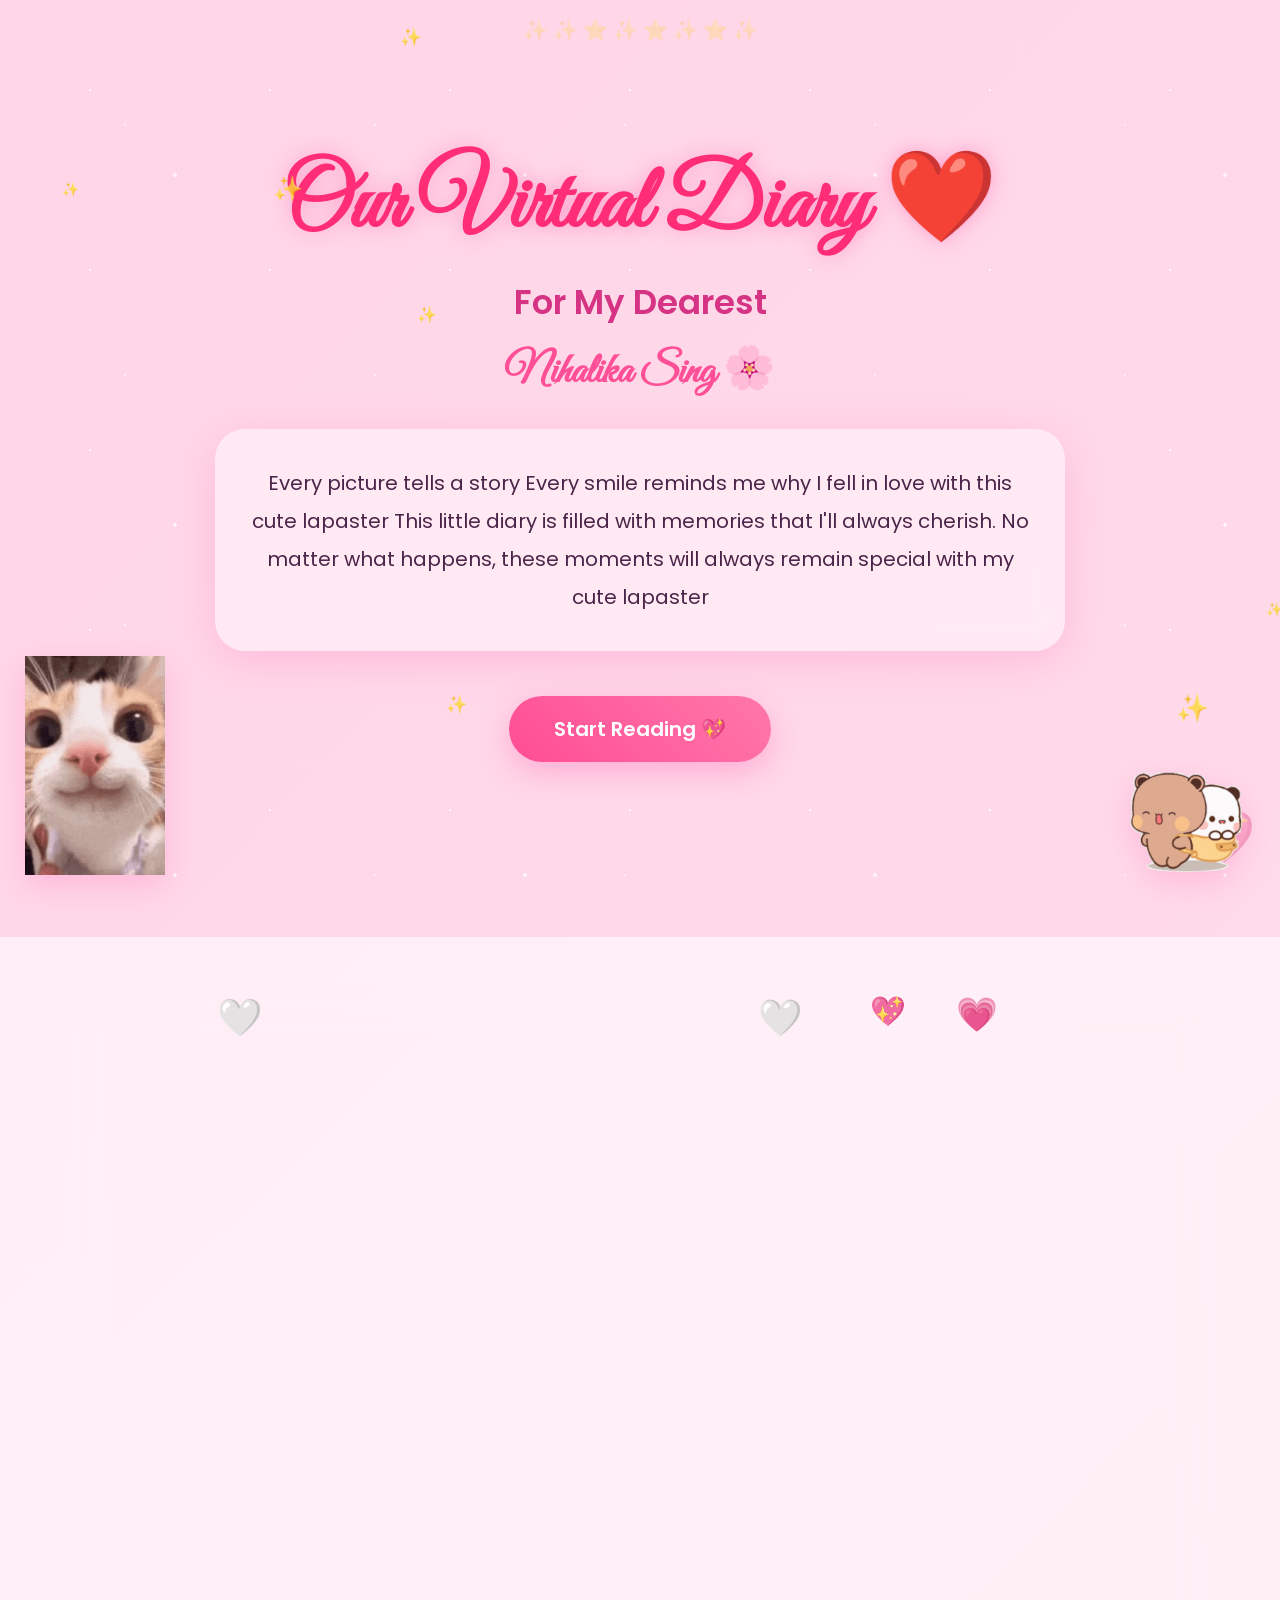
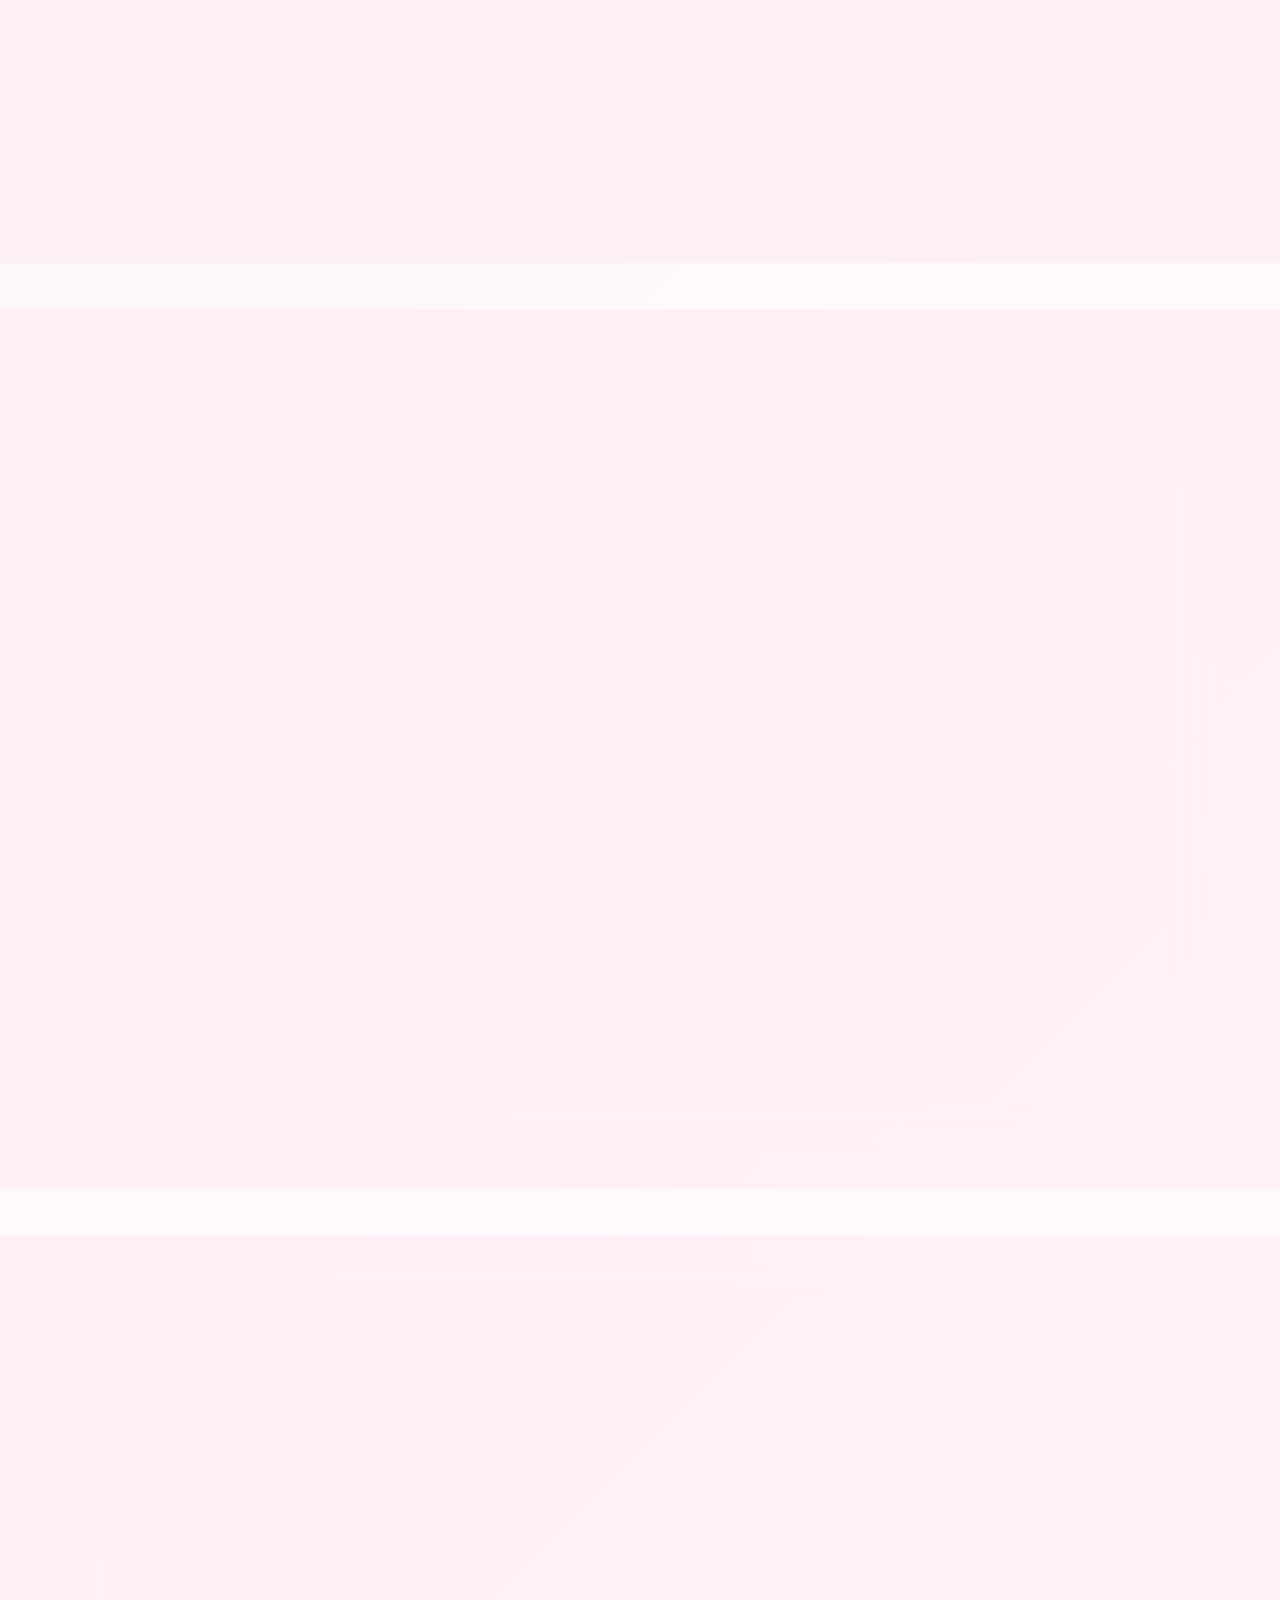
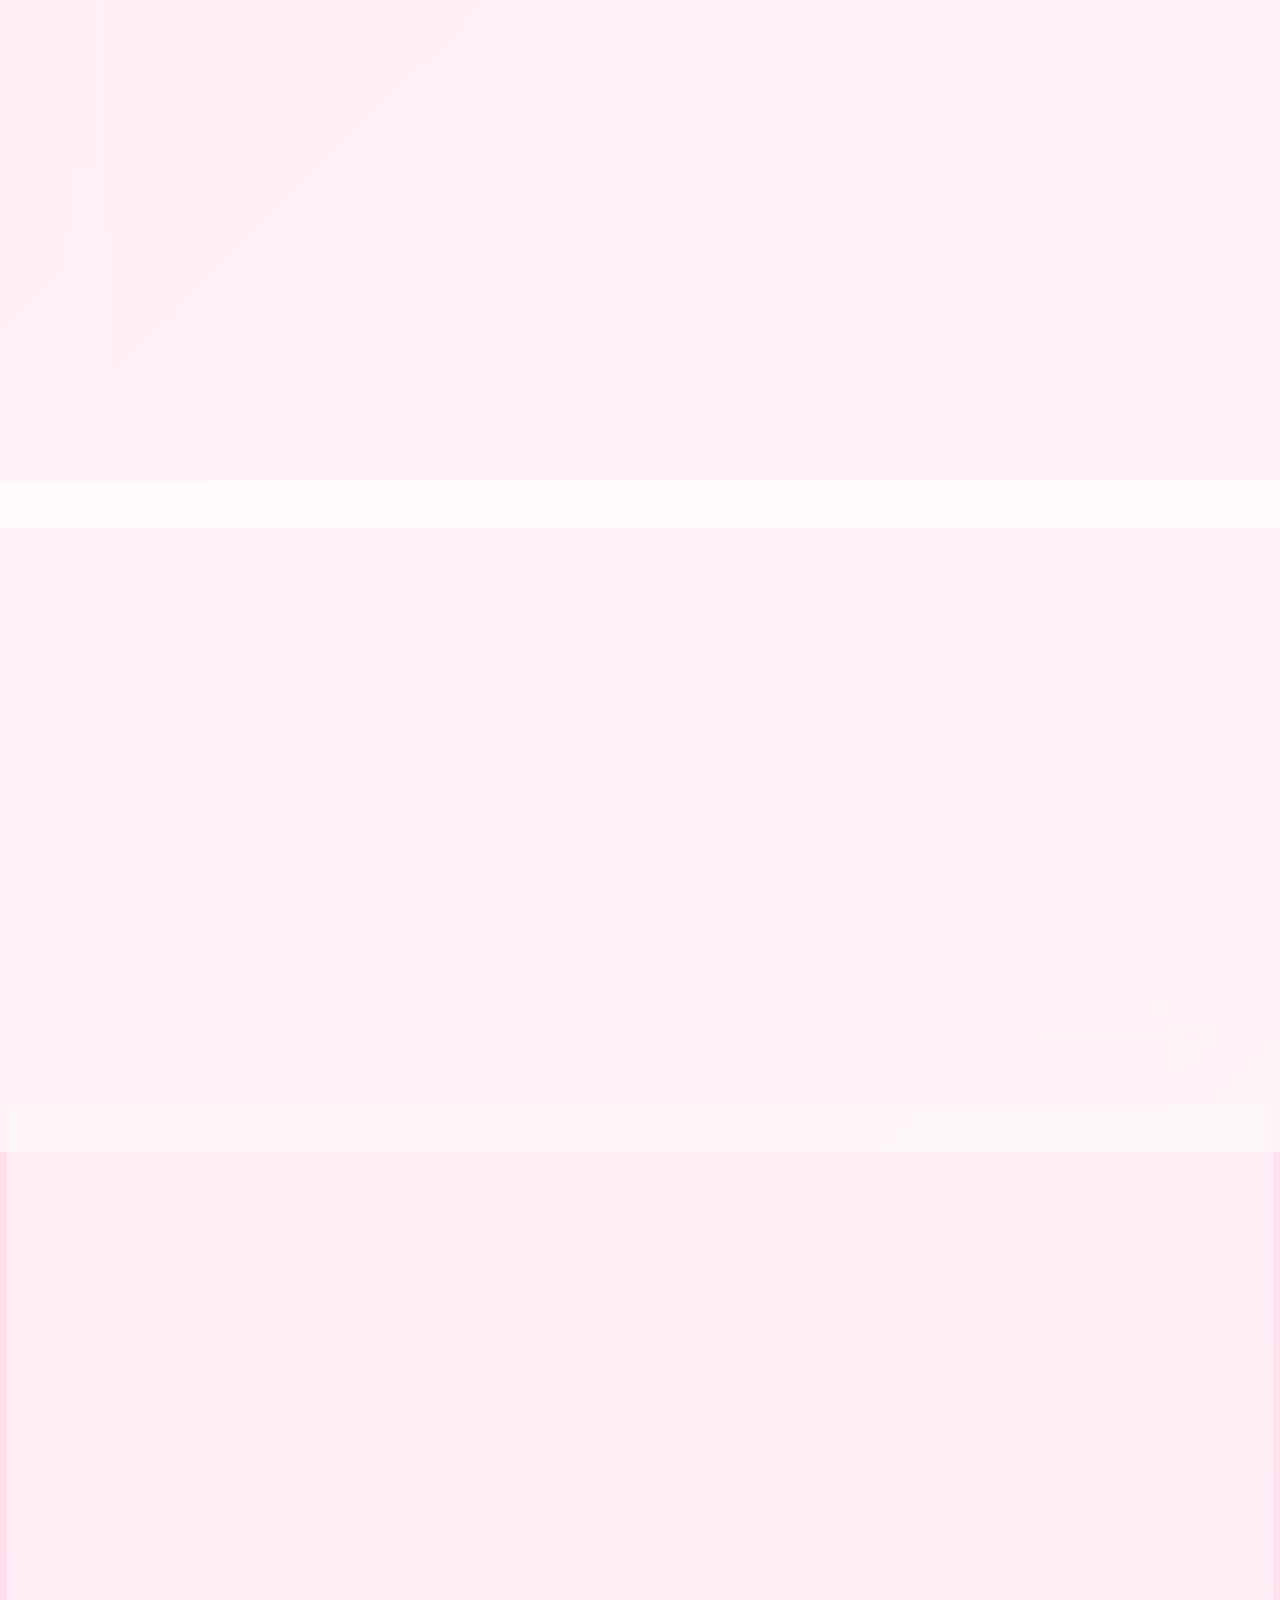
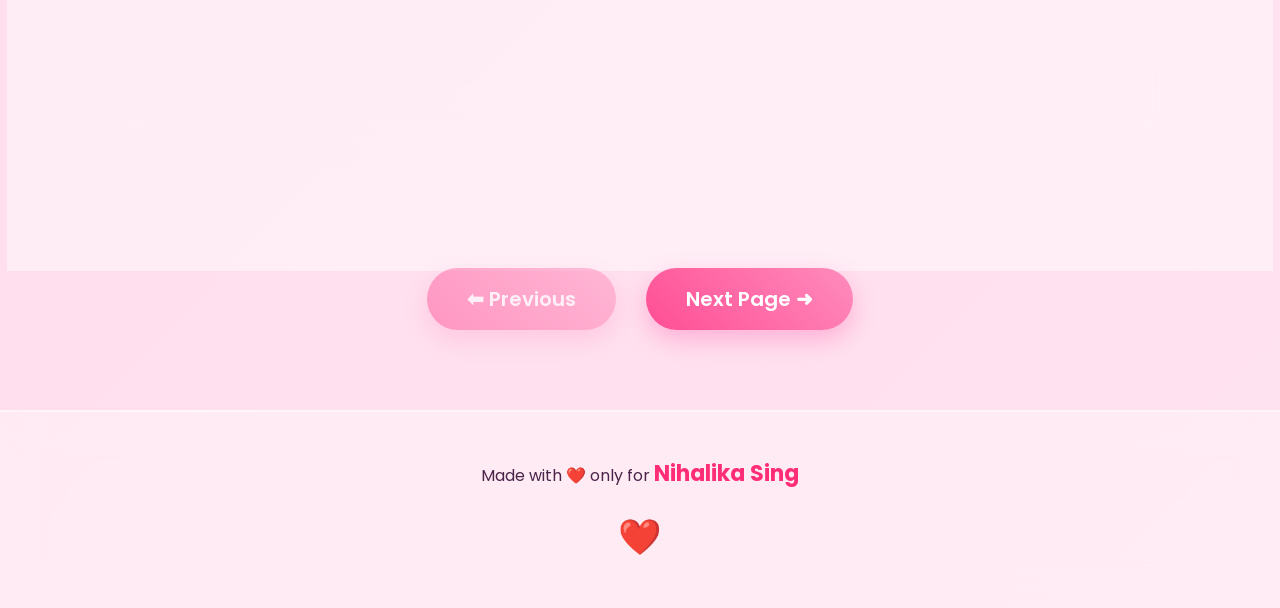
<file: index.html>
<!DOCTYPE html>
<html lang="en">
<head>

<meta charset="UTF-8">
<meta name="viewport" content="width=device-width, initial-scale=1.0">

<title>Our Virtual Diary ❤️</title>

<link rel="preconnect" href="https://fonts.googleapis.com">
<link rel="preconnect" href="https://fonts.gstatic.com" crossorigin>

<link href="https://fonts.googleapis.com/css2?family=Great+Vibes&family=Poppins:wght@300;400;500;600&display=swap" rel="stylesheet">

<link rel="stylesheet" href="style.css">

</head>

<body>

<div class="stars"></div>
<div class="hearts"></div>

<img src="gifs/cat1.gif" class="cat leftCat">
<img src="gifs/cat2.gif" class="cat rightCat">

<section class="hero">

<h1>Our Virtual Diary ❤️</h1>

<h2>For My Dearest</h2>

<h3>Nihalika Sing 🌸</h3>

<p class="intro">

Every picture tells a story
Every smile reminds me why I fell in love with this cute lapaster

This little diary is filled with memories that I'll always cherish.
No matter what happens, these moments will always remain special with my cute lapaster

</p>

<a href="#gallery" class="scrollBtn">
Start Reading 💖
</a>

</section>

<section id="gallery">

<div class="photoCard">

<div class="image">

<img src="images/photo1.jpg">

</div>

<div class="text">

<h2>my cute lapaster(lobster) ❤️</h2>

<p>

KITTI CUTUUUUU PIC HA YEE 

TUMNE TO MERI LIFE MEI AAKE UTAL PUTAL MACHA DI

You are my comfort,
my safe place,
my favorite person.

</p>

</div>

</div>

<div class="photoCard reverse">

<div class="image">

<img src="images/photo2.jpg">

</div>

<div class="text">

<h2>Youl Smile 🌸</h2>

<p>

KITTI PYARII SMILEE HAI YARR
Your smile has the power
to make my worst days disappear BABYYYYYYYYYYY

Whenever I see you smiling,
everything around me feels brighter.

I hope I get to protect that smile forever.

</p>

</div>

</div>

<div class="photoCard">

<div class="image">

<img src="images/photo3.jpg">

</div>

<div class="text">

<h2>FIT CECKSSSSSSSS 💕</h2>

<p>

SAME SAME FIT OHOOO CUTE CAMINI MERI BHOT PYARI HO TUM

AAAAAAAAAAAAAAAAAAAAAAAAAAAAAAAAAAAA

TWINSSSSSSSSSSS

</p>

</div>

</div>

<div class="photoCard reverse">

<div class="image">

<img src="images/photo4.jpg">

</div>

<div class="text">

<h2>HUMARI SATH M PHELI PIC ❤️</h2>

<p>

 AGAL KOI PUCEGA HAPINESS KY EY

TO MEI YE PHOTO DIKAUNGAAA

</p>

</div>

</div>

</section>

<section class="letter">

<h1>💌 Chota sa Letter For my cute camini 💌</h1>

<p>

Sorry for all my mistakes.

I genuinely feel bad whenever I make you cry.

I loved you.

I love you.

And I will love you with all my heart.

I don't ever want to lose you.

You're one of the most precious people in my life.

I know this virtual diary won't fix everything

but I wanted to tell you how genuinly i feel about you

You're always my priority.

Thank you for every smile,
every memory,
every laugh,
every hug,
and every little moment we've shared.

I Love You Nihalika Sing ❤️

I Miss You Nihalika Sing ❤️



❤️

</p>

</section>

<div class="navigation">

<a class="disabled">
⬅ Previous
</a>

<a href="page2.html" class="next">

Next Page ➜

</a>

</div>

<footer>

Made with ❤️ only for

<strong>Nihalika Sing</strong>

</footer>

<script src="script.js"></script>

</body>
</html>
</file>
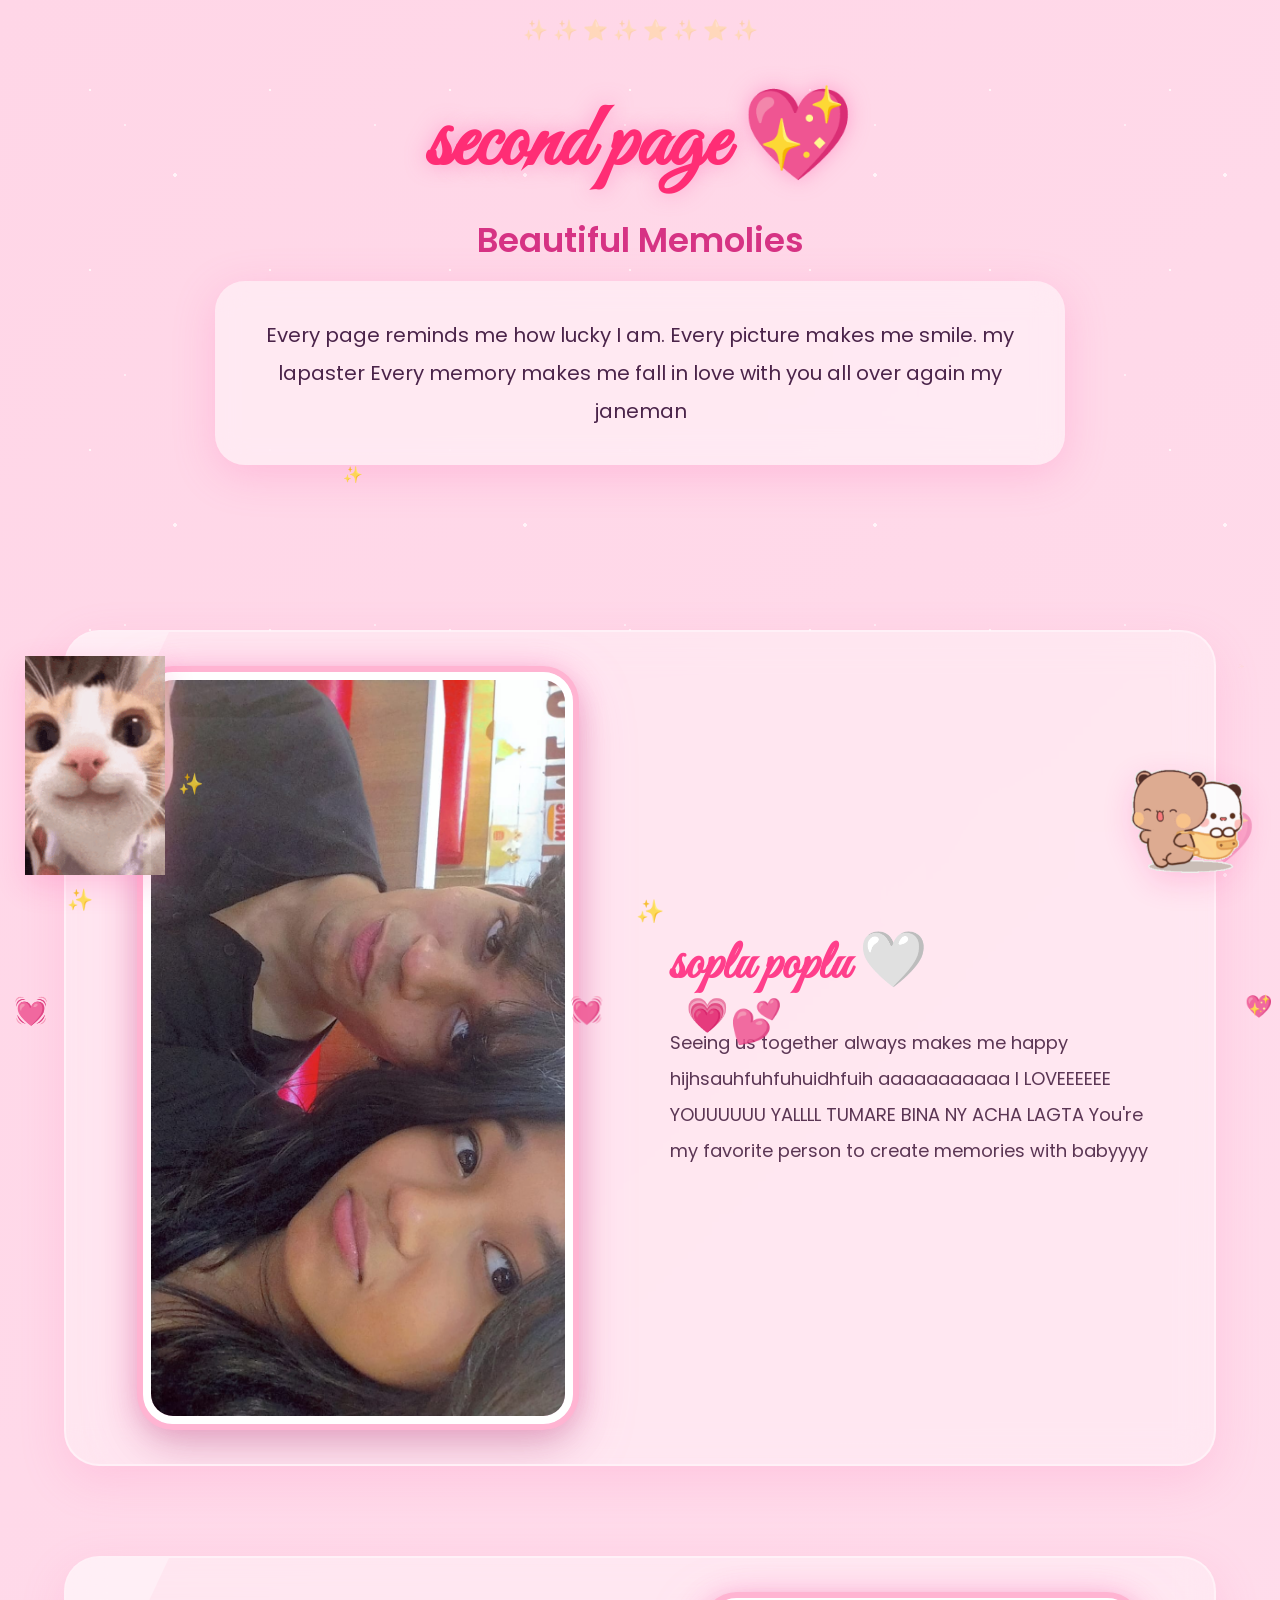
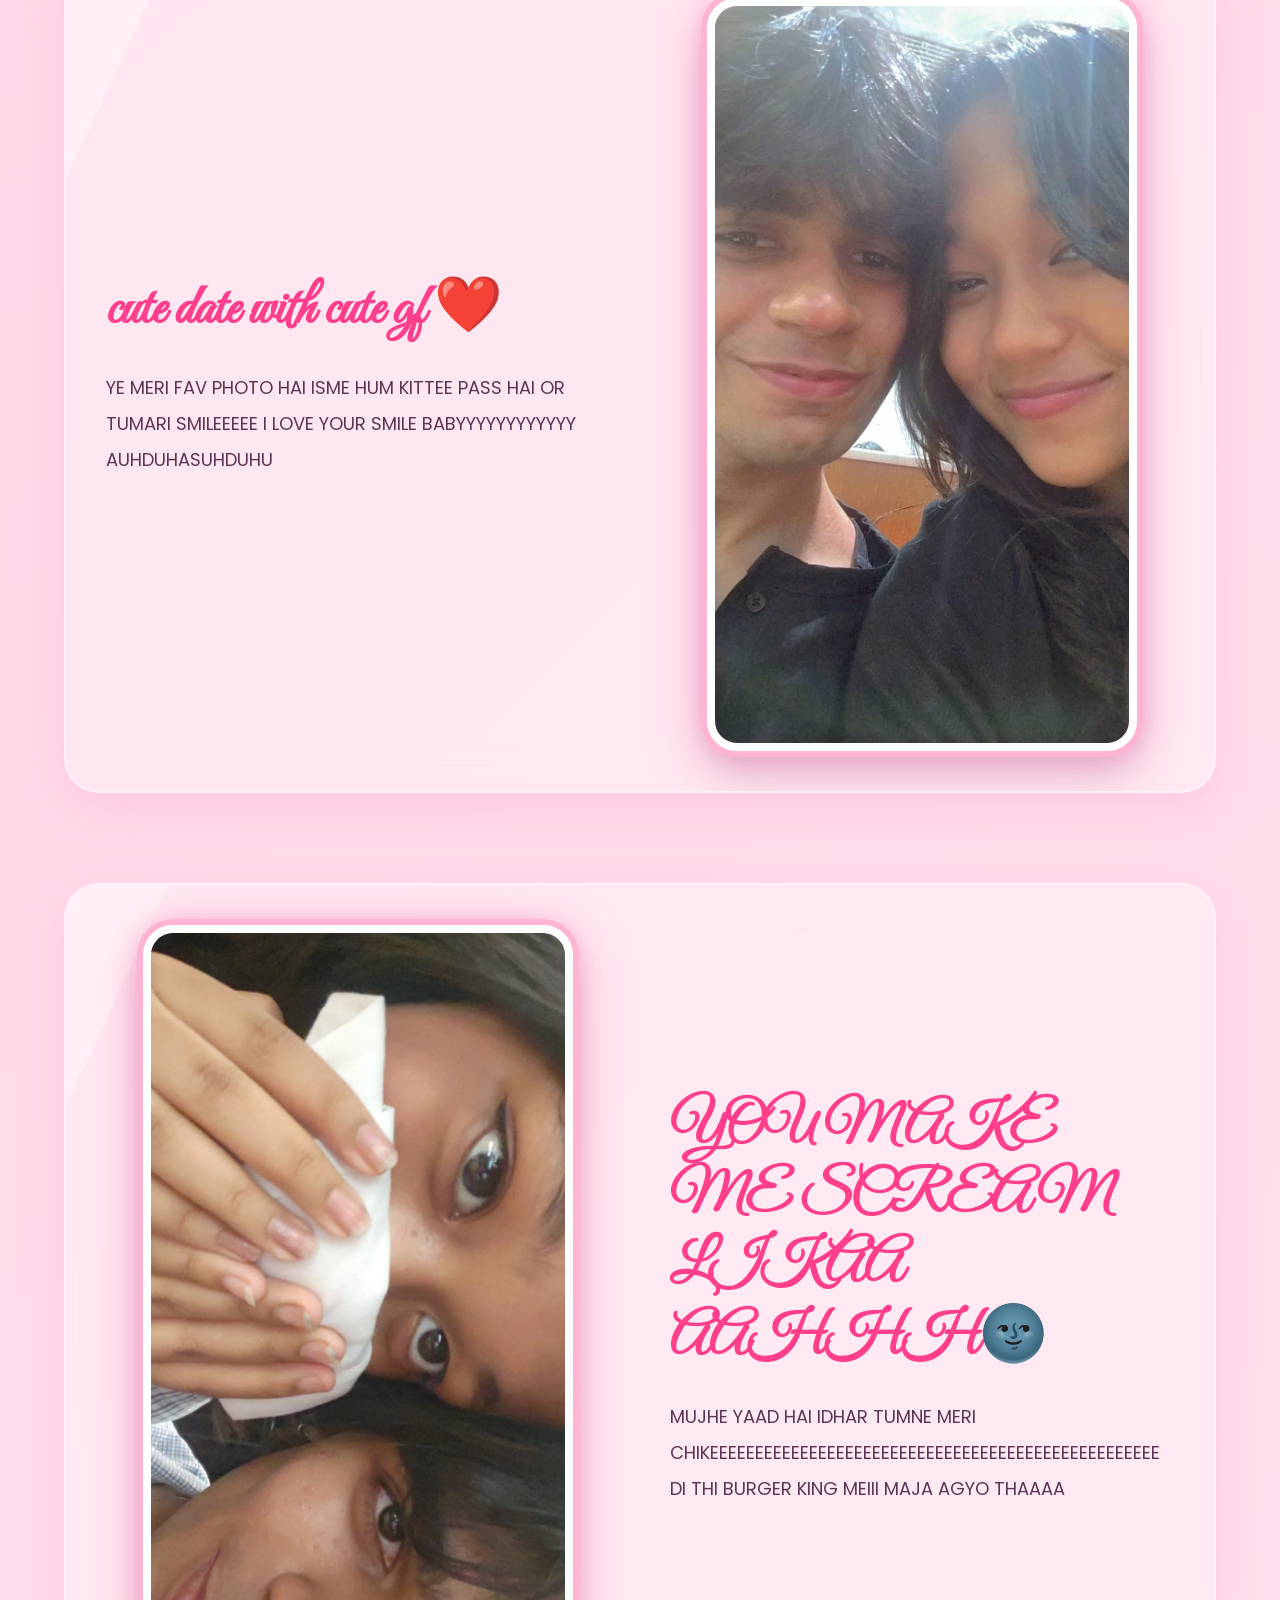
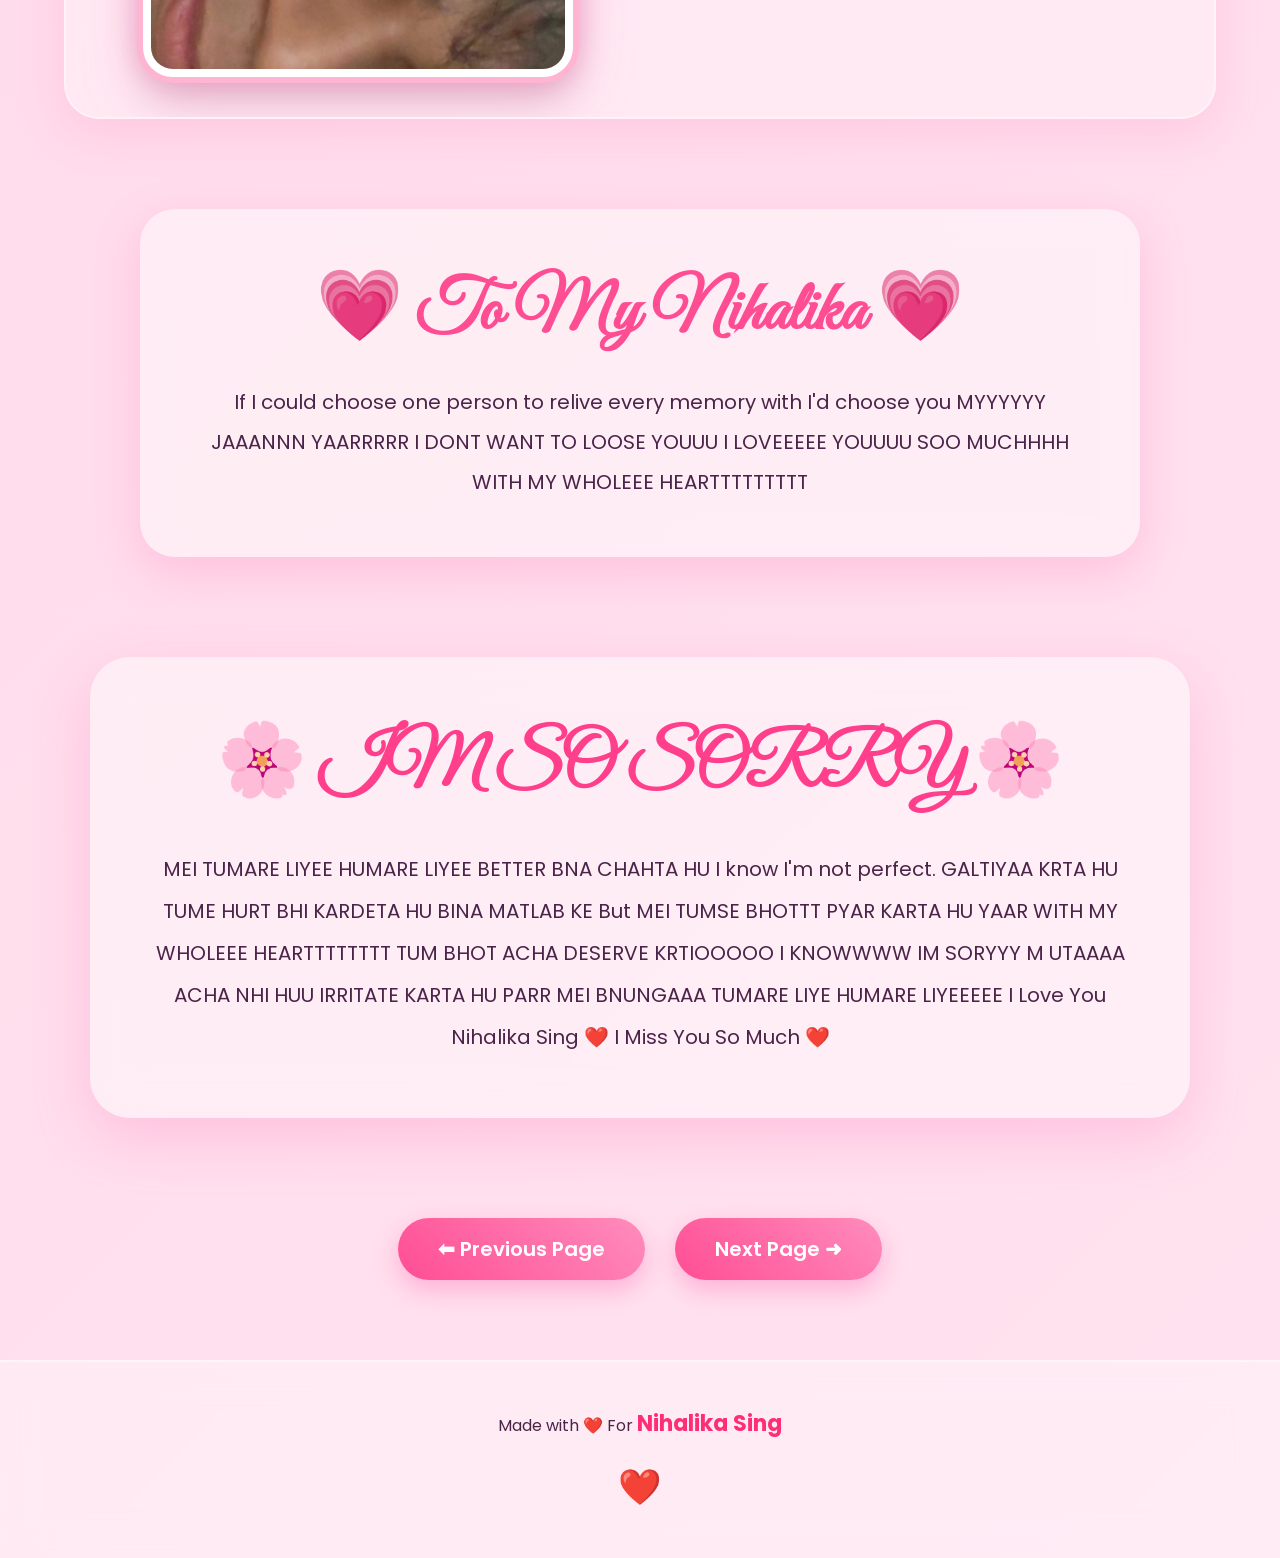
<file: page2.html>
<!DOCTYPE html>
<html lang="en">

<head>

<meta charset="UTF-8">
<meta name="viewport" content="width=device-width, initial-scale=1.0">

<title>Our Virtual Diary • Page 2 ❤️</title>

<link rel="preconnect" href="https://fonts.googleapis.com">
<link rel="preconnect" href="https://fonts.gstatic.com" crossorigin>

<link href="https://fonts.googleapis.com/css2?family=Great+Vibes&family=Poppins:wght@300;400;500;600&display=swap" rel="stylesheet">

<link rel="stylesheet" href="style.css">

</head>

<body>

<div class="stars"></div>
<div class="hearts"></div>

<img src="gifs/cat1.gif" class="cat leftCat">
<img src="gifs/cat2.gif" class="cat rightCat">

<section class="hero smallHero">

<h1>second page 💖</h1>

<h2>Beautiful Memolies</h2>

<p>

Every page reminds me how lucky I am.

Every picture makes me smile. my lapaster

Every memory makes me fall in love with you all over again my janeman

</p>

</section>

<section class="gallery">

<div class="photoCard">

<div class="image">

<img src="images/photo5.jpg" alt="Memory 5">

</div>

<div class="text">

<h2>soplu poplu  🤍</h2>

<p>

Seeing us together always makes me happy hijhsauhfuhfuhuidhfuih aaaaaaaaaaa

I LOVEEEEEE YOUUUUUU YALLLL TUMARE BINA NY ACHA LAGTA

You're my favorite person to create memories with babyyyy

</p>

</div>

</div>

<div class="photoCard reverse">

<div class="image">

<img src="images/photo6.jpg" alt="Memory 6">

</div>

<div class="text">

<h2>cute date with cute gf  ❤️</h2>

<p>

YE MERI FAV PHOTO HAI 

ISME HUM KITTEE PASS HAI OR TUMARI SMILEEEEE

I LOVE YOUR SMILE BABYYYYYYYYYYYY

AUHDUHASUHDUHU


</p>

</div>

</div>

<div class="photoCard">

<div class="image">

<img src="images/photo7.jpg" alt="Memory 7">

</div>

<div class="text">

<h2>YOU MAKE ME SCREAM LIKAA AAHHH🌚 </h2>

<p>

    MUJHE YAAD HAI IDHAR TUMNE MERI 

    CHIKEEEEEEEEEEEEEEEEEEEEEEEEEEEEEEEEEEEEEEEEEEEEEEEEEE

    DI THI

    BURGER KING MEIII MAJA AGYO THAAAA

</p>

</div>

</div>

</section>

<section class="loveQuote">

<h1>💗 To My Nihalika 💗</h1>

<p>

If I could choose one person to relive every memory with

I'd choose you MYYYYYY JAAANNN YAARRRRR I DONT WANT TO LOOSE YOUUU 

I LOVEEEEE YOUUUU SOO MUCHHHH WITH MY WHOLEEE HEARTTTTTTTTT

</p>

</section>

<section class="promise">

<h1>🌸 IM SO SORRY 🌸</h1>

<p>

MEI TUMARE LIYEE HUMARE LIYEE BETTER BNA CHAHTA HU

I know I'm not perfect.

GALTIYAA KRTA HU 

TUME HURT BHI KARDETA HU BINA MATLAB KE

But MEI TUMSE BHOTTT PYAR KARTA HU YAAR

WITH MY WHOLEEE HEARTTTTTTTT

TUM BHOT ACHA DESERVE KRTIOOOOO I KNOWWWW IM SORYYY M UTAAAA ACHA NHI HUU IRRITATE KARTA HU PARR MEI BNUNGAAA TUMARE LIYE HUMARE LIYEEEEE

I Love You Nihalika Sing ❤️

I Miss You So Much ❤️

</p>

</section>

<div class="navigation">

<a href="index.html" class="back">

⬅ Previous Page

</a>

<a href="page3.html" class="next">

Next Page ➜

</a>

</div>

<footer>

Made with  ❤️

For

<strong>Nihalika Sing</strong>

</footer>

<script src="script.js"></script>

</body>

</html>
</file>
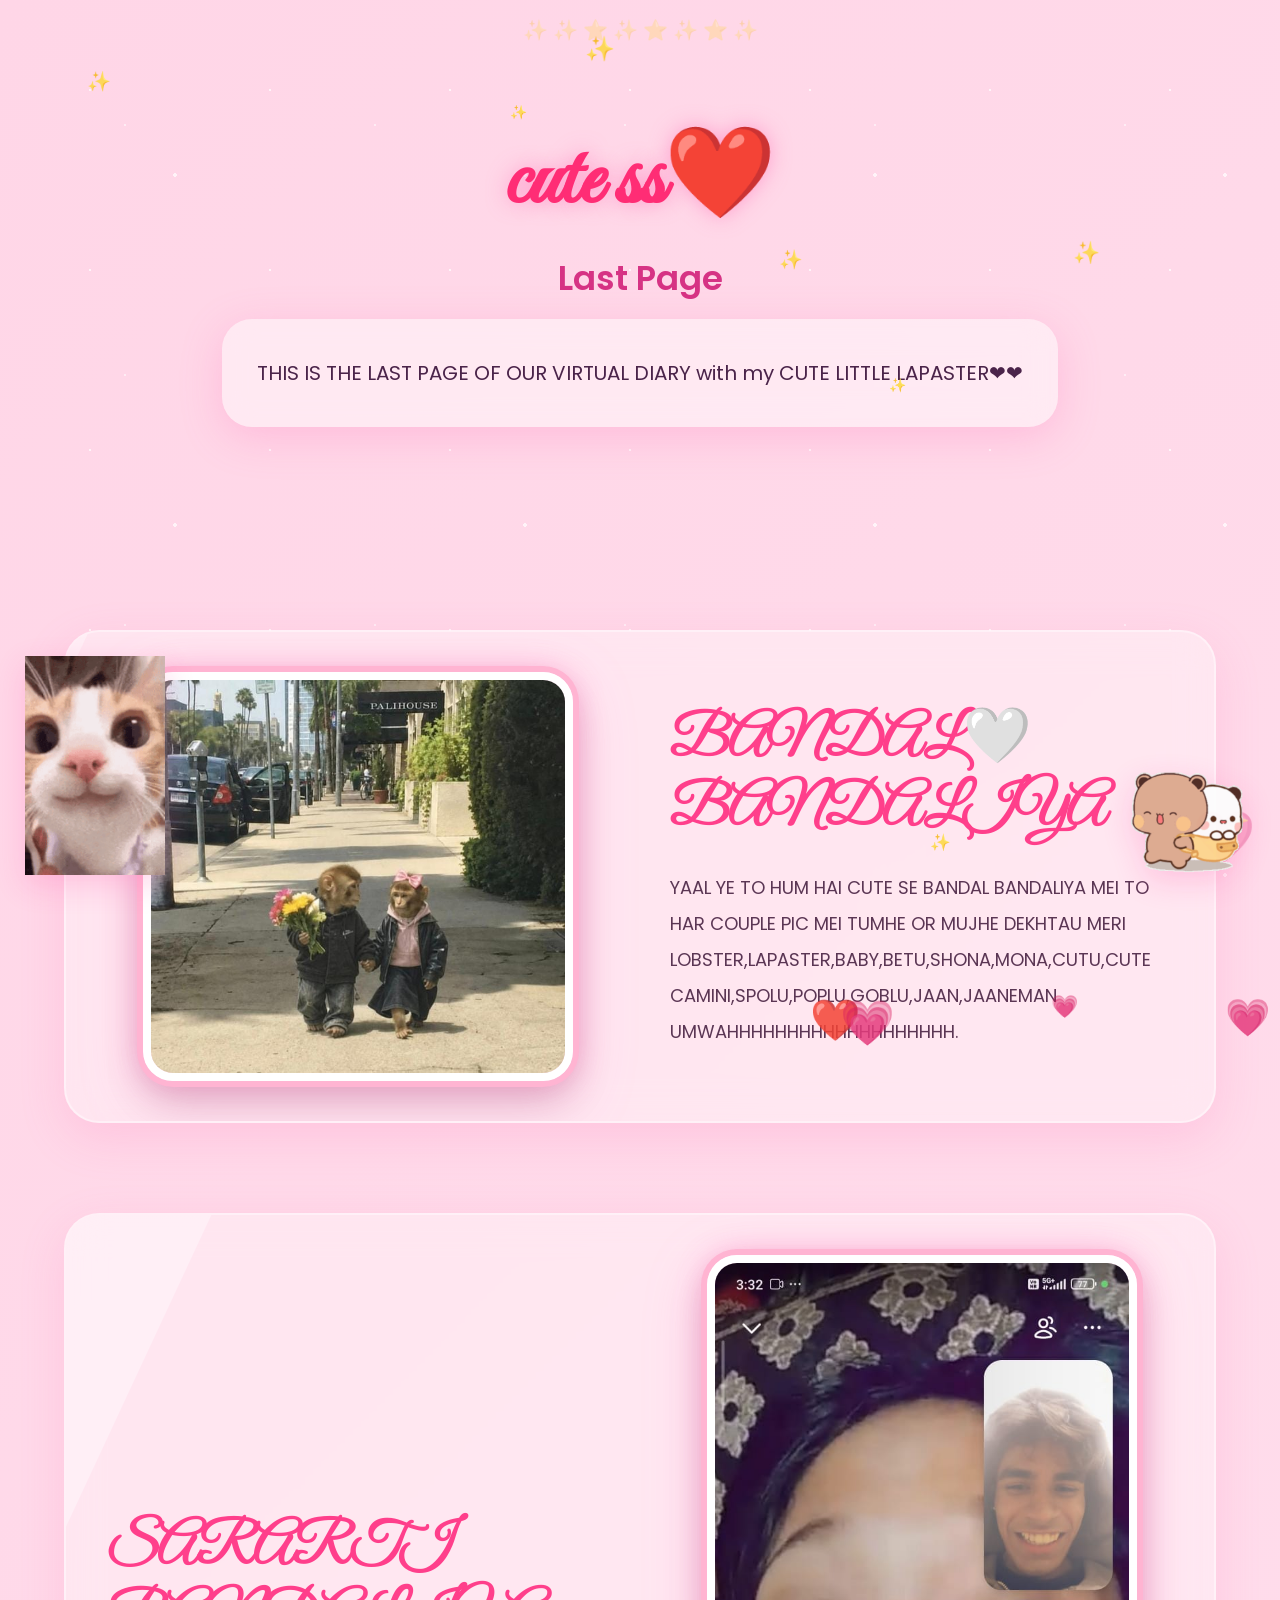
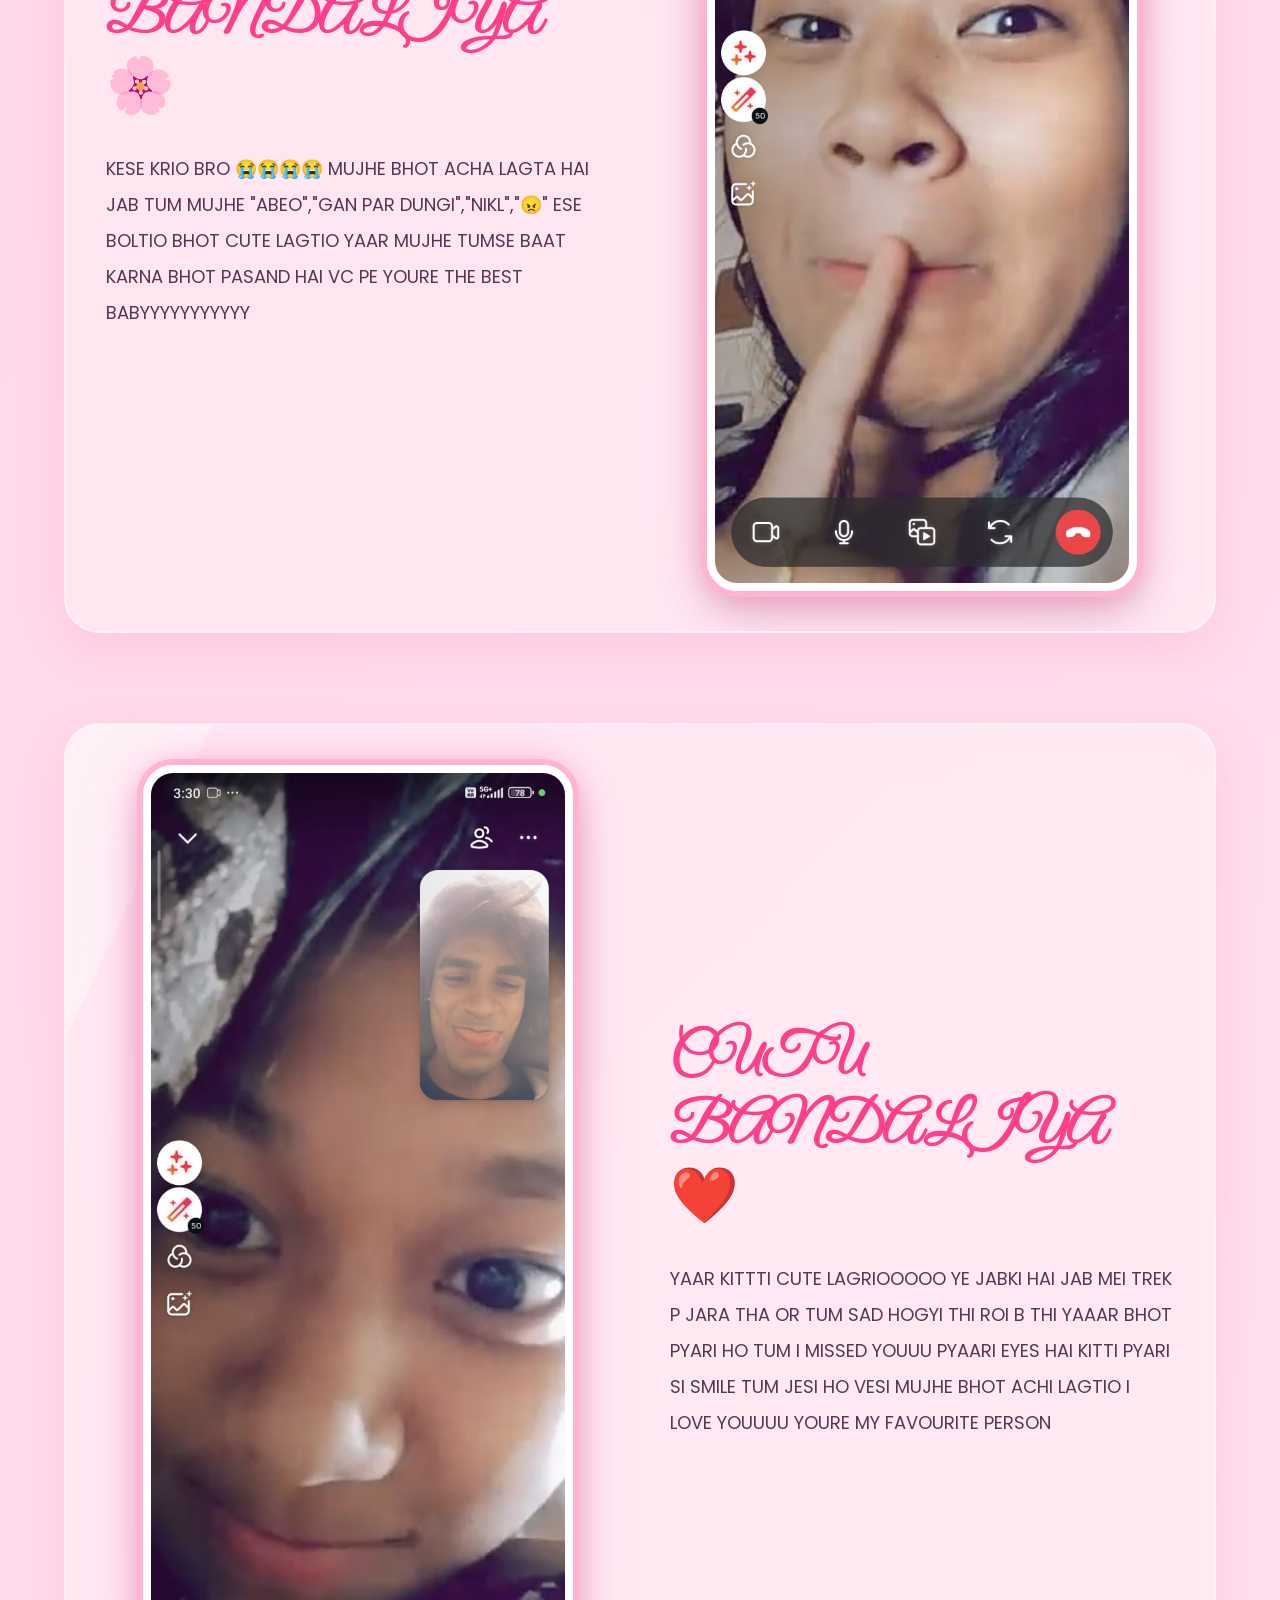
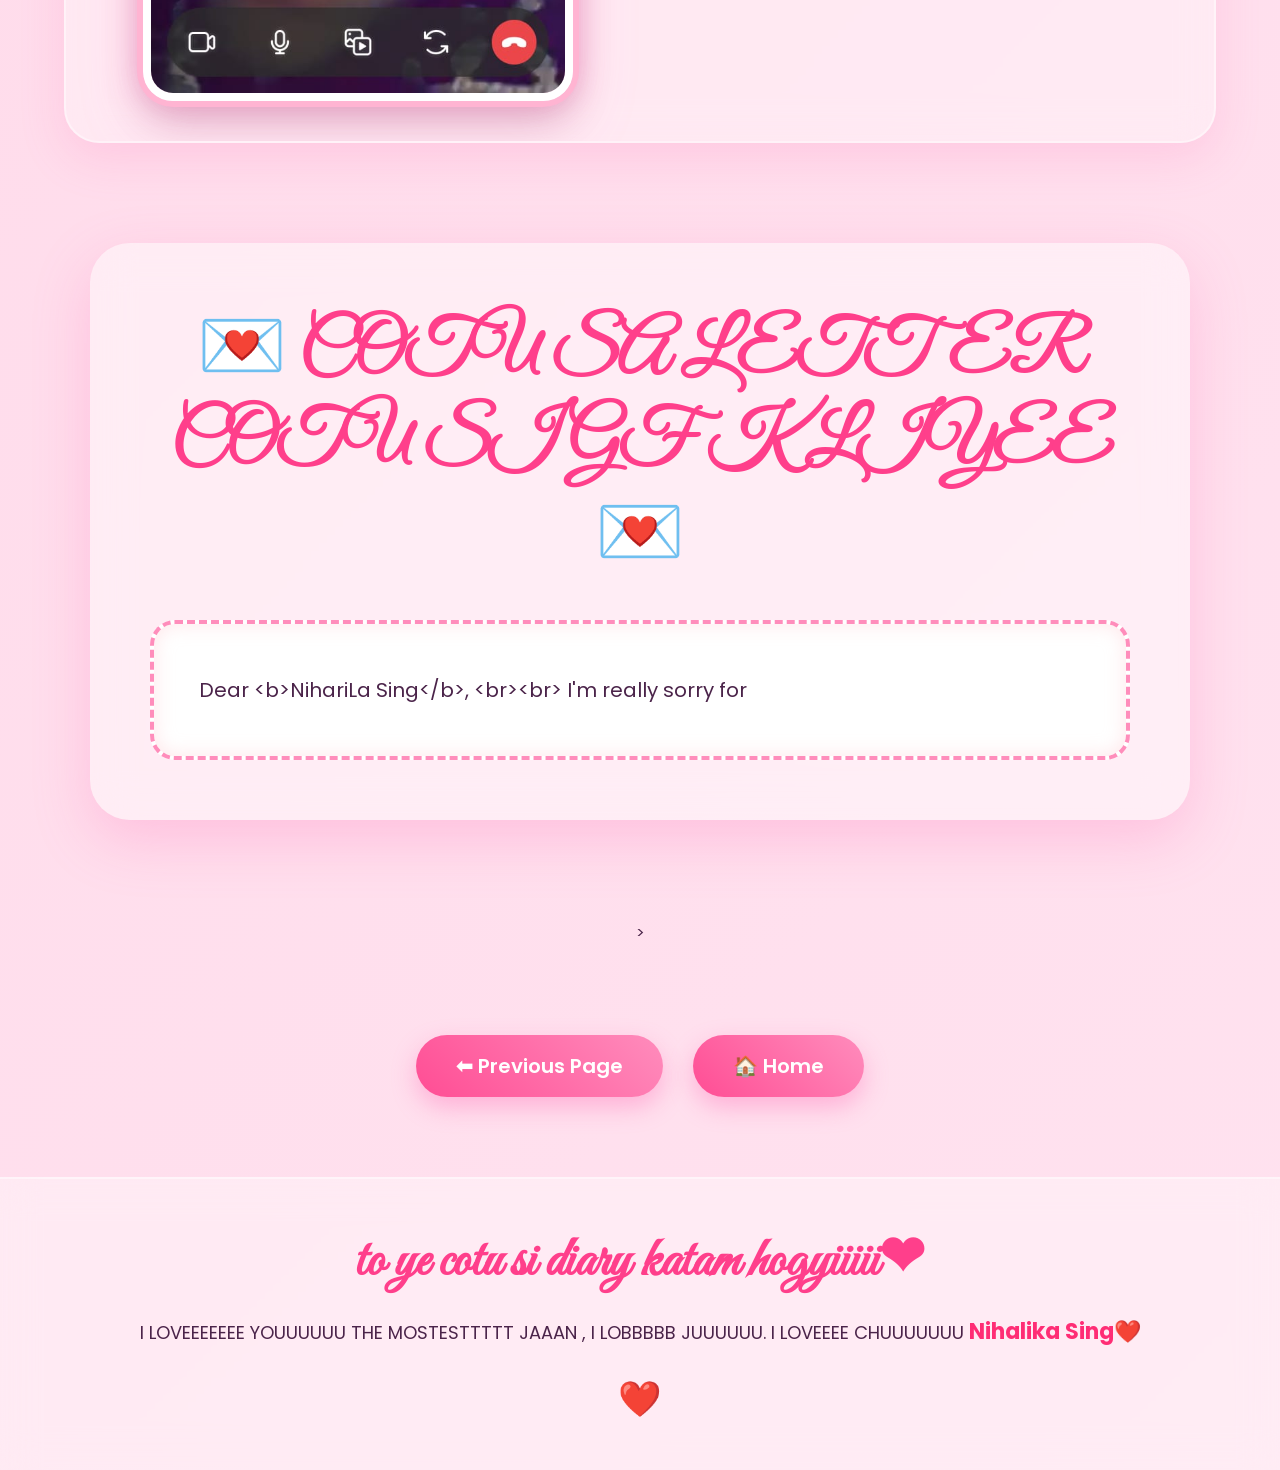
<file: page3.html>
<!DOCTYPE html>
<html lang="en">

<head>

<meta charset="UTF-8">
<meta name="viewport" content="width=device-width, initial-scale=1.0">

<title>Forever Us ❤️</title>

<link rel="preconnect" href="https://fonts.googleapis.com">
<link rel="preconnect" href="https://fonts.gstatic.com" crossorigin>

<link href="https://fonts.googleapis.com/css2?family=Great+Vibes&family=Poppins:wght@300;400;500;600&display=swap" rel="stylesheet">

<link rel="stylesheet" href="style.css">

</head>

<body>

<div class="stars"></div>
<div class="hearts"></div>

<img src="gifs/cat1.gif" class="cat leftCat">
<img src="gifs/cat2.gif" class="cat rightCat">

<section class="hero smallHero">

<h1>cute ss❤️</h1>

<h2>Last Page</h2>

<p>

THIS IS THE LAST PAGE OF OUR VIRTUAL DIARY with my CUTE LITTLE LAPASTER❤❤

</p>

</section>

<section class="gallery">

<div class="photoCard">

<div class="image">

<img src="images/photo8.jpg" alt="Memory 8">

</div>

<div class="text">

<h2>BANDAL🤍BANDALIYA</h2>

<p>

YAAL YE TO HUM HAI
CUTE SE BANDAL BANDALIYA
MEI TO HAR COUPLE PIC MEI TUMHE OR MUJHE DEKHTAU
MERI LOBSTER,LAPASTER,BABY,BETU,SHONA,MONA,CUTU,CUTE CAMINI,SPOLU,POPLU,GOBLU,JAAN,JAANEMAN
UMWAHHHHHHHHHHHHHHHHHHH.
</p>

</div>

</div>

<div class="photoCard reverse">

<div class="image">

<img src="images/photo9.jpg" alt="Memory 9">

</div>

<div class="text">

<h2>SARARTI BANDALIYA 🌸</h2>

<p>

KESE KRIO BRO 😭😭😭😭
MUJHE BHOT ACHA LAGTA HAI JAB TUM MUJHE
"ABEO","GAN PAR DUNGI","NIKL","😠"
ESE BOLTIO BHOT CUTE LAGTIO YAAR
MUJHE TUMSE BAAT KARNA BHOT PASAND HAI VC PE 
YOURE THE BEST BABYYYYYYYYYYY

</p>

</div>

</div>

<div class="photoCard">

<div class="image">

<img src="images/photo10.jpg" alt="Memory 10">

</div>

<div class="text">

<h2>CUTU BANDALIYA ❤️</h2>

<p>

YAAR KITTTI CUTE LAGRIOOOOO
YE JABKI HAI JAB MEI TREK P JARA THA
OR TUM SAD HOGYI THI ROI B THI YAAAR BHOT PYARI HO TUM
I MISSED YOUUU PYAARI EYES HAI KITTI PYARI SI SMILE
TUM JESI HO VESI MUJHE BHOT ACHI LAGTIO I LOVE YOUUUU
YOURE MY FAVOURITE PERSON

</p>

</div>

</div>

</section>

<section class="loveLetter">

<h1>💌 COTU SA LETTER COTU SI GF K LIYEE 💌</h1>

<div class="letterBox">

<p>

Dear <b>NihariLa Sing</b>,

<br><br>

I'm really sorry for all my mistakes.

I genuinely feel bad JABH BH MEI TUME RULATA HU BABY

MERI VJE SE TUMHE UPSET DEKHKE BHOT BURA LAGTA JAAN

You deserve BEST babyyyy
IM SORRY JAANU MEI SAB ACHE SE NI KARA BUT AB I'LL PROVE 
YOU JAAN

 BECAUJE

I loved you.

I love you.

And I'll love you with all my heart.

Every single day.



I don't want to lose you.

You're most precious to me baby

You're my comfort,

my smile,

my peace,

and my safe place.

<br><br>

I know this bekar si virtual diary wont fix everythng

but I wanted that you know how precious baby to me

youre my everything babyyyyy i love youuu more than anything

<br><br>



Thank you for loving me.



<br><br>



<br><br>

<b>I Love You Nihlika Sing❤️</b>

<br><br>

<b>I Miss You Nihalka Sing ❤️</b>

<br><br>



<br>

❤️

</p>

</div>

</section>

<section class="ending">
>

</section>

<div class="navigation">

<a href="page2.html" class="back">

⬅ Previous Page

</a>

<a href="index.html" class="next">

🏠 Home

</a>

</div>

<footer>

<h2>to ye cotu si diary katam hogyiiiii❤</h2>

<p>
I LOVEEEEEEE YOUUUUUU THE MOSTESTTTTT JAAAN , I LOBBBBB JUUUUUU. I LOVEEEE CHUUUUUUU

<b>Nihalika Sing❤️</b>

</p>

</footer>

<script src="script.js"></script>

</body>

</html>
</file>
<file: style.css>
/* ===========================================
   GOOGLE FONTS
=========================================== */

@import url('https://fonts.googleapis.com/css2?family=Great+Vibes&family=Poppins:wght@300;400;500;600;700&display=swap');

/* ===========================================
   RESET
=========================================== */

*{
    margin:0;
    padding:0;
    box-sizing:border-box;
    scroll-behavior:smooth;
}

html{
    overflow-x:hidden;
}

body{

    font-family:'Poppins',sans-serif;

    background:linear-gradient(
    135deg,
    #ffd6e7,
    #ffe6f2,
    #ffc7dc,
    #ffd9ec);

    background-size:400% 400%;

    animation:gradientMove 15s ease infinite;

    color:#4b244a;

    overflow-x:hidden;

    min-height:100vh;

    position:relative;

}


/* ===========================================
   ANIMATED BACKGROUND
=========================================== */

@keyframes gradientMove{

0%{
background-position:0% 50%;
}

50%{
background-position:100% 50%;
}

100%{
background-position:0% 50%;
}

}



/* ===========================================
   STARS
=========================================== */

.stars{

position:fixed;

top:0;
left:0;

width:100%;
height:100%;

pointer-events:none;

z-index:-2;

background-image:

radial-gradient(white 1px, transparent 1px),
radial-gradient(#fff6fa 1px, transparent 1px),
radial-gradient(#ffffff 2px, transparent 2px);

background-size:

180px 180px,
250px 250px,
350px 350px;

animation:twinkle 12s linear infinite;

opacity:.7;

}

@keyframes twinkle{

0%{

transform:translateY(0);

opacity:.6;

}

50%{

opacity:1;

}

100%{

transform:translateY(-60px);

opacity:.6;

}

}



/* ===========================================
   FLOATING HEARTS
=========================================== */

.hearts{

position:fixed;

top:0;
left:0;

width:100%;
height:100%;

pointer-events:none;

overflow:hidden;

z-index:-1;

}

.hearts::before,
.hearts::after{

content:"💖 💗 💕 🤍 💞 ❤️ 💓";

position:absolute;

font-size:28px;

opacity:.25;

animation:heartFloat 18s linear infinite;

white-space:nowrap;

}

.hearts::before{

left:-20%;

bottom:-10%;

}

.hearts::after{

right:-30%;

bottom:-25%;

animation-duration:24s;

}

@keyframes heartFloat{

0%{

transform:translateY(0) rotate(0deg);

}

100%{

transform:translateY(-130vh) rotate(360deg);

}

}



/* ===========================================
   CUTE CAT GIFS
=========================================== */

.cat{

position:fixed;

width:140px;

z-index:10;

pointer-events:none;

opacity:.95;

filter:drop-shadow(0 10px 15px rgba(255,105,180,.3));

animation:catFloat 4s ease-in-out infinite;

}

.leftCat{

left:25px;

bottom:25px;

}

.rightCat{

right:25px;

bottom:25px;

animation-delay:2s;

}

@keyframes catFloat{

0%{

transform:translateY(0);

}

50%{

transform:translateY(-15px);

}

100%{

transform:translateY(0);

}

}



/* ===========================================
   HERO SECTION
=========================================== */

.hero{

min-height:100vh;

display:flex;

flex-direction:column;

align-items:center;

justify-content:center;

text-align:center;

padding:40px;

position:relative;

}

.smallHero{

min-height:60vh;

}

.hero h1{

font-family:'Great Vibes',cursive;

font-size:90px;

color:#ff2d75;

text-shadow:

0 0 20px rgba(255,105,180,.5);

margin-bottom:20px;

animation:fadeDown 1.2s ease;

}

.hero h2{

font-size:34px;

font-weight:600;

margin-bottom:15px;

color:#d63384;

animation:fadeDown 1.5s ease;

}

.hero h3{

font-size:42px;

font-family:'Great Vibes',cursive;

color:#ff4f96;

margin-bottom:30px;

animation:fadeDown 1.8s ease;

}

.hero p{

max-width:850px;

font-size:20px;

line-height:1.9;

background:rgba(255,255,255,.45);

padding:35px;

border-radius:30px;

backdrop-filter:blur(15px);

box-shadow:

0 10px 40px rgba(255,105,180,.25);

animation:fadeUp 2s ease;

}



/* ===========================================
   START BUTTON
=========================================== */

.scrollBtn{

margin-top:45px;

display:inline-block;

padding:18px 45px;

background:linear-gradient(

45deg,

#ff4d94,

#ff77aa);

color:white;

text-decoration:none;

border-radius:50px;

font-size:20px;

font-weight:600;

transition:.4s;

box-shadow:

0 10px 30px rgba(255,105,180,.4);

animation:pulse 2s infinite;

}

.scrollBtn:hover{

transform:translateY(-6px) scale(1.05);

box-shadow:

0 20px 40px rgba(255,105,180,.6);

}



/* ===========================================
   TEXT SELECTION
=========================================== */

::selection{

background:#ff6cae;

color:white;

}



/* ===========================================
   SCROLLBAR
=========================================== */

::-webkit-scrollbar{

width:10px;

}

::-webkit-scrollbar-track{

background:#ffe3f1;

}

::-webkit-scrollbar-thumb{

background:#ff7eb3;

border-radius:20px;

}

::-webkit-scrollbar-thumb:hover{

background:#ff4f96;

}



/* ===========================================
   FADE ANIMATIONS
=========================================== */

@keyframes fadeDown{

from{

opacity:0;

transform:translateY(-50px);

}

to{

opacity:1;

transform:translateY(0);

}

}

@keyframes fadeUp{

from{

opacity:0;

transform:translateY(60px);

}

to{

opacity:1;

transform:translateY(0);

}

}

@keyframes fadeLeft{

from{

opacity:0;

transform:translateX(-60px);

}

to{

opacity:1;

transform:translateX(0);

}

}

@keyframes fadeRight{

from{

opacity:0;

transform:translateX(60px);

}

to{

opacity:1;

transform:translateX(0);

}

}



/* ===========================================
   PULSE ANIMATION
=========================================== */

@keyframes pulse{

0%{

transform:scale(1);

}

50%{

transform:scale(1.05);

}

100%{

transform:scale(1);

}

}



/* ===========================================
   FLOATING EFFECT
=========================================== */

.float{

animation:floatItem 5s ease-in-out infinite;

}

@keyframes floatItem{

0%{

transform:translateY(0);

}

50%{

transform:translateY(-12px);

}

100%{

transform:translateY(0);

}

}
/* ===========================================
   GALLERY SECTION
=========================================== */

.gallery,
#gallery{

    width:90%;
    max-width:1400px;

    margin:80px auto;

}

.photoCard{

    display:flex;
    align-items:center;
    justify-content:center;
    gap:60px;

    margin:90px 0;

    padding:40px;

    background:rgba(255,255,255,.35);

    backdrop-filter:blur(18px);

    border-radius:35px;

    border:2px solid rgba(255,255,255,.4);

    box-shadow:
    0 15px 45px rgba(255,105,180,.18);

    transition:.45s;

    animation:fadeUp 1.2s ease;

}

.photoCard:hover{

    transform:translateY(-12px);

    box-shadow:
    0 25px 60px rgba(255,105,180,.35);

}

.photoCard.reverse{

    flex-direction:row-reverse;

}



/* ===========================================
   IMAGE CONTAINER
=========================================== */

.image{

    flex:1;

    display:flex;
    justify-content:center;

}

.image img{

    width:100%;
    max-width:430px;

    border-radius:30px;

    border:8px solid white;

    box-shadow:
    0 0 0 6px #ffb4d2,
    0 0 30px rgba(255,105,180,.45),
    0 18px 40px rgba(0,0,0,.15);

    transition:.45s;

}

.image img:hover{

    transform:scale(1.05) rotate(-1deg);

    box-shadow:
    0 0 0 6px #ff79b0,
    0 0 45px rgba(255,105,180,.7),
    0 22px 50px rgba(0,0,0,.2);

}



/* ===========================================
   PHOTO TEXT
=========================================== */

.text{

    flex:1;

}

.text h2{

    font-family:'Great Vibes',cursive;

    font-size:55px;

    color:#ff3f8b;

    margin-bottom:25px;

}

.text p{

    font-size:18px;

    line-height:2;

    color:#5b3654;

}



/* ===========================================
   LOVE QUOTE
=========================================== */

.loveQuote{

    width:90%;
    max-width:1000px;

    margin:90px auto;

    text-align:center;

    padding:55px;

    border-radius:35px;

    background:rgba(255,255,255,.45);

    backdrop-filter:blur(16px);

    box-shadow:
    0 15px 45px rgba(255,105,180,.25);

}

.loveQuote h1{

    font-family:'Great Vibes',cursive;

    font-size:70px;

    color:#ff4d94;

    margin-bottom:25px;

}

.loveQuote p{

    font-size:20px;

    line-height:2;

}



/* ===========================================
   LETTER
=========================================== */

.letter,
.loveLetter,
.promise{

    width:90%;
    max-width:1100px;

    margin:100px auto;

    padding:60px;

    border-radius:40px;

    background:rgba(255,255,255,.45);

    backdrop-filter:blur(20px);

    box-shadow:
    0 20px 55px rgba(255,105,180,.25);

    animation:fadeUp 1.2s ease;

}

.letter h1,
.loveLetter h1,
.promise h1{

    font-family:'Great Vibes',cursive;

    font-size:72px;

    color:#ff3f8b;

    text-align:center;

    margin-bottom:35px;

}

.letter p,
.promise p{

    font-size:20px;

    line-height:2.1;

    text-align:center;

}

.letterBox{

    background:white;

    padding:45px;

    border-radius:25px;

    border:4px dashed #ff8dbb;

    box-shadow:
    inset 0 0 20px rgba(255,182,193,.35);

}

.letterBox p{

    font-size:20px;

    line-height:2.1;

    text-align:left;

}



/* ===========================================
   ENDING
=========================================== */

.ending{

    width:90%;
    max-width:1000px;

    margin:90px auto;

    text-align:center;

}

.ending h1{

    font-family:'Great Vibes',cursive;

    font-size:70px;

    color:#ff4d94;

    margin-bottom:25px;

}

.ending p{

    font-size:20px;

    line-height:2;

}



/* ===========================================
   NAVIGATION
=========================================== */

.navigation{

    display:flex;

    justify-content:center;

    gap:30px;

    margin:80px 0;

    flex-wrap:wrap;

}

.navigation a{

    text-decoration:none;

    color:white;

    font-size:20px;

    font-weight:600;

    padding:16px 40px;

    border-radius:50px;

    background:linear-gradient(
    45deg,
    #ff4d94,
    #ff8cbc);

    transition:.4s;

    box-shadow:
    0 10px 25px rgba(255,105,180,.4);

}

.navigation a:hover{

    transform:translateY(-5px);

    box-shadow:
    0 20px 40px rgba(255,105,180,.6);

}

.navigation .disabled{

    opacity:.5;

    cursor:default;

    pointer-events:none;

}



/* ===========================================
   FOOTER
=========================================== */

footer{

    margin-top:80px;

    padding:45px 20px;

    text-align:center;

    background:rgba(255,255,255,.35);

    backdrop-filter:blur(18px);

    border-top:2px solid rgba(255,255,255,.45);

}

footer h2{

    font-family:'Great Vibes',cursive;

    font-size:55px;

    color:#ff3f8b;

    margin-bottom:15px;

}

footer p{

    font-size:18px;

    line-height:1.8;

}

footer strong,
footer b{

    color:#ff2d75;

    font-size:22px;

}

/* ===========================================
   PART 3
   Responsive Design + Finishing Effects
=========================================== */


/* ===========================================
   PHOTO HOVER EFFECT
=========================================== */

.photoCard:hover .text h2{

    color:#ff2d75;
    transition:.4s;

}

.photoCard:hover .text{

    transform:translateY(-5px);
    transition:.4s;

}



/* ===========================================
   GLASS SHINE EFFECT
=========================================== */

.photoCard{

    position:relative;
    overflow:hidden;

}

.photoCard::before{

    content:"";

    position:absolute;

    top:-100%;
    left:-50%;

    width:40%;
    height:300%;

    background:rgba(255,255,255,.35);

    transform:rotate(25deg);

    transition:.8s;

}

.photoCard:hover::before{

    left:130%;

}



/* ===========================================
   HERO GLOW
=========================================== */

.hero h1{

    animation:titleGlow 3s ease-in-out infinite;

}

@keyframes titleGlow{

0%{

text-shadow:
0 0 10px #ff80b5,
0 0 20px #ff80b5;

}

50%{

text-shadow:
0 0 20px #ff3d88,
0 0 40px #ff3d88,
0 0 70px #ff7eb3;

}

100%{

text-shadow:
0 0 10px #ff80b5,
0 0 20px #ff80b5;

}

}



/* ===========================================
   PHOTO FLOATING
=========================================== */

.image img{

animation:imageFloat 5s ease-in-out infinite;

}

@keyframes imageFloat{

0%{

transform:translateY(0px);

}

50%{

transform:translateY(-10px);

}

100%{

transform:translateY(0px);

}

}



/* ===========================================
   LETTER ANIMATION
=========================================== */

.letter,
.loveLetter,
.promise{

animation:fadeUp 1s ease;

}

.letterBox{

animation:floatItem 5s ease-in-out infinite;

}



/* ===========================================
   FOOTER HEART
=========================================== */

footer::after{

content:"❤️";

display:block;

font-size:35px;

margin-top:20px;

animation:pulse 2s infinite;

}



/* ===========================================
   STAR SPARKLES
=========================================== */

body::before{

content:"✨ ✨ ⭐ ✨ ⭐ ✨ ⭐ ✨";

position:fixed;

top:15px;
left:0;

width:100%;

text-align:center;

font-size:20px;

opacity:.25;

pointer-events:none;

animation:sparkle 10s linear infinite;

}

@keyframes sparkle{

0%{

transform:translateX(-20px);

}

50%{

transform:translateX(20px);

}

100%{

transform:translateX(-20px);

}

}



/* ===========================================
   HEART CORNERS
=========================================== */

body::after{

content:"💖";

position:fixed;

bottom:25px;

right:25px;

font-size:50px;

opacity:.35;

pointer-events:none;

animation:heartBeat 1.6s infinite;

}

@keyframes heartBeat{

0%{

transform:scale(1);

}

25%{

transform:scale(1.15);

}

50%{

transform:scale(.95);

}

75%{

transform:scale(1.15);

}

100%{

transform:scale(1);

}

}



/* ===========================================
   BUTTON RIPPLE
=========================================== */

.navigation a,
.scrollBtn{

position:relative;

overflow:hidden;

}

.navigation a::before,
.scrollBtn::before{

content:"";

position:absolute;

top:50%;
left:50%;

width:0;
height:0;

border-radius:50%;

background:rgba(255,255,255,.3);

transform:translate(-50%,-50%);

transition:.6s;

}

.navigation a:hover::before,
.scrollBtn:hover::before{

width:350px;
height:350px;

}



/* ===========================================
   IMAGE SHADOW
=========================================== */

.image{

filter:drop-shadow(0 15px 25px rgba(255,105,180,.25));

}



/* ===========================================
   MOBILE RESPONSIVE
=========================================== */

@media(max-width:1100px){

.photoCard,
.photoCard.reverse{

flex-direction:column;

text-align:center;

gap:35px;

}

.text h2{

font-size:48px;

}

.hero h1{

font-size:75px;

}

.hero h2{

font-size:28px;

}

.hero h3{

font-size:38px;

}

.image img{

max-width:350px;

}

}



/* ===========================================
   TABLET
=========================================== */

@media(max-width:768px){

.hero{

padding:30px 20px;

}

.hero h1{

font-size:58px;

}

.hero h2{

font-size:24px;

}

.hero h3{

font-size:34px;

}

.hero p{

font-size:17px;

padding:25px;

}

.photoCard{

padding:25px;

}

.text h2{

font-size:40px;

}

.text p{

font-size:16px;

}

.letter h1,
.promise h1,
.loveLetter h1,
.ending h1,
.loveQuote h1{

font-size:52px;

}

.letter,
.promise,
.loveLetter,
.loveQuote{

padding:35px 25px;

}

.navigation{

flex-direction:column;

align-items:center;

}

.navigation a{

width:260px;

text-align:center;

}

.cat{

width:90px;

}

}



/* ===========================================
   SMALL PHONES
=========================================== */

@media(max-width:480px){

.hero h1{

font-size:46px;

}

.hero h2{

font-size:20px;

}

.hero h3{

font-size:28px;

}

.hero p{

font-size:15px;

line-height:1.8;

}

.text h2{

font-size:34px;

}

.text p{

font-size:15px;

line-height:1.8;

}

.image img{

max-width:280px;

border-width:5px;

}

.letterBox{

padding:25px;

}

.letterBox p{

font-size:16px;

line-height:1.9;

}

footer h2{

font-size:38px;

}

footer p{

font-size:15px;

}

.scrollBtn{

padding:14px 30px;

font-size:17px;

}

.navigation a{

font-size:17px;

padding:14px 30px;

}

.cat{

display:none;

}

}



/* ===========================================
   SMOOTH FADE ON LOAD
=========================================== */

.hero,
.photoCard,
.letter,
.promise,
.loveLetter,
.loveQuote,
.ending,
footer{

animation:fadeUp .8s ease;

}



/* ===========================================
   THE END ❤️
=========================================== */
</file>
